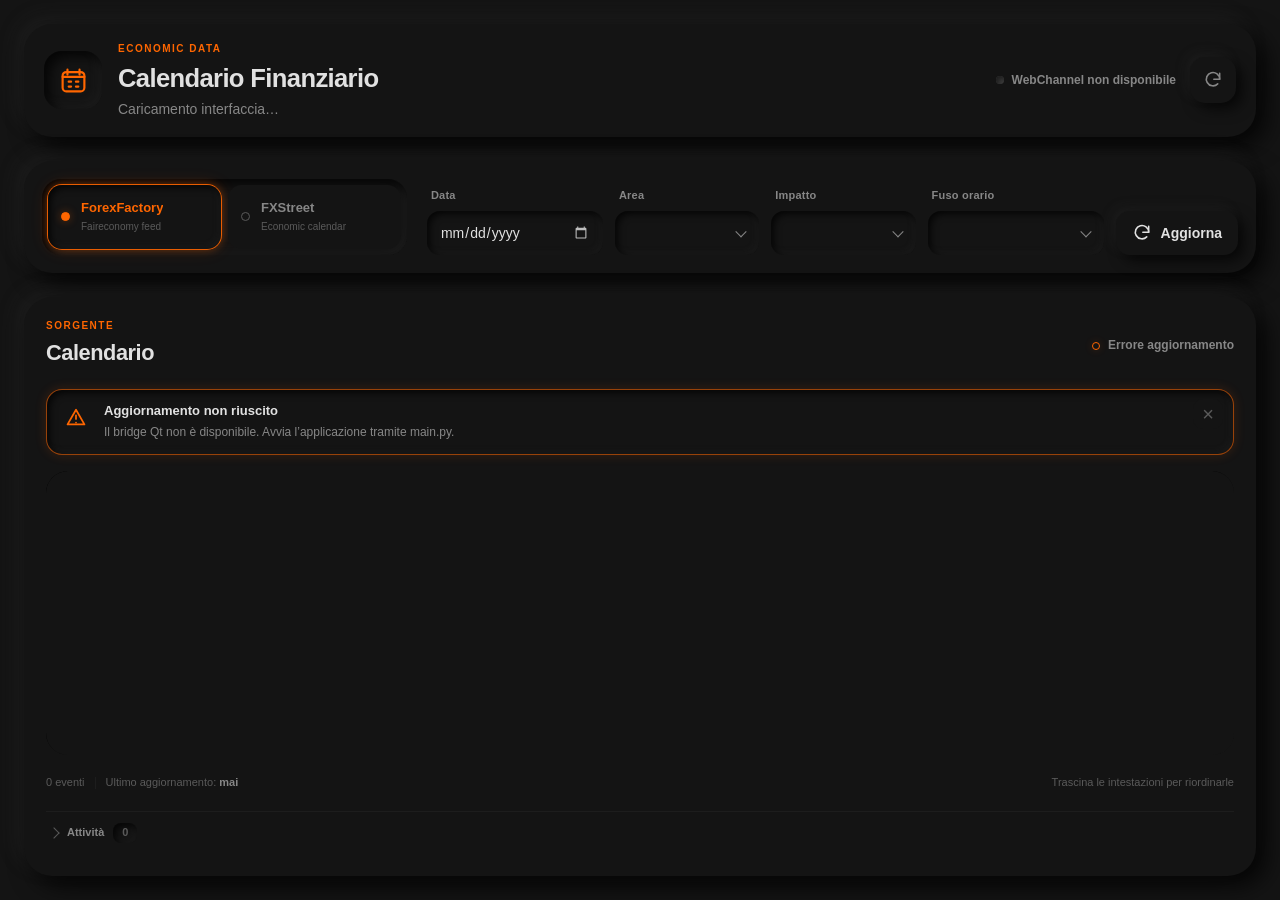
<file: web/index.html>
<!doctype html>
<html lang="it">
<head>
  <meta charset="utf-8">
  <meta name="viewport" content="width=device-width, initial-scale=1">
  <meta name="color-scheme" content="dark">
  <title>Calendario Finanziario</title>
  <link rel="stylesheet" href="styles.css">
</head>
<body>
  <div class="app-shell" id="app" aria-busy="true">
    <header class="topbar neo-raised">
      <div class="brand-block">
        <div class="brand-icon neo-inset" aria-hidden="true">
          <svg viewBox="0 0 24 24" fill="none" stroke="currentColor" stroke-width="1.8" stroke-linecap="round" stroke-linejoin="round">
            <rect x="3" y="5" width="18" height="16" rx="3"></rect>
            <path d="M7 3v4M17 3v4M3 9h18"></path>
            <path d="M8 13h2M14 13h2M8 17h2M14 17h2"></path>
          </svg>
        </div>
        <div>
          <p class="eyebrow">ECONOMIC DATA</p>
          <h1 id="app-name">Calendario Finanziario</h1>
          <p class="app-description" id="app-description">Caricamento interfaccia…</p>
        </div>
      </div>

      <div class="topbar-actions">
        <div class="connection-state" id="connection-state" aria-live="polite">
          <span class="status-dot" aria-hidden="true"></span>
          <span id="connection-label">Connessione al backend…</span>
        </div>
        <button class="icon-button neo-raised-soft" id="refresh-all" type="button" aria-label="Aggiorna entrambe le sorgenti" title="Aggiorna tutto">
          <svg viewBox="0 0 24 24" fill="none" stroke="currentColor" stroke-width="1.9" stroke-linecap="round" stroke-linejoin="round" aria-hidden="true">
            <path d="M20 11a8 8 0 1 0-2.34 5.66"></path>
            <path d="M20 4v7h-7"></path>
          </svg>
        </button>
      </div>
    </header>

    <section class="control-panel neo-raised" aria-label="Controlli calendario">
      <nav class="source-switch neo-inset" aria-label="Sorgente dati">
        <button class="source-tab" type="button" data-source="ig" aria-pressed="true">
          <span class="source-mark" aria-hidden="true"></span>
          <span>
            <strong>ForexFactory</strong>
            <small>Faireconomy feed</small>
          </span>
        </button>
        <button class="source-tab" type="button" data-source="fxstreet" aria-pressed="false">
          <span class="source-mark" aria-hidden="true"></span>
          <span>
            <strong>FXStreet</strong>
            <small>Economic calendar</small>
          </span>
        </button>
      </nav>

      <form class="filters" id="filters" autocomplete="off">
        <div class="field-group">
          <label for="filter-date">Data</label>
          <div class="field-shell neo-inset-small">
            <input id="filter-date" type="date" aria-describedby="date-help">
          </div>
          <span class="sr-only" id="date-help">Lascia vuoto per mostrare tutte le date disponibili</span>
        </div>

        <div class="field-group">
          <label for="filter-region">Area</label>
          <div class="field-shell neo-inset-small select-shell">
            <select id="filter-region"></select>
          </div>
        </div>

        <div class="field-group">
          <label for="filter-impact">Impatto</label>
          <div class="field-shell neo-inset-small select-shell">
            <select id="filter-impact"></select>
          </div>
        </div>

        <div class="field-group timezone-field">
          <label for="filter-timezone">Fuso orario</label>
          <div class="field-shell neo-inset-small select-shell">
            <select id="filter-timezone"></select>
          </div>
        </div>

        <button class="refresh-button neo-raised-soft" id="refresh-source" type="button">
          <svg viewBox="0 0 24 24" fill="none" stroke="currentColor" stroke-width="1.9" stroke-linecap="round" stroke-linejoin="round" aria-hidden="true">
            <path d="M20 11a8 8 0 1 0-2.34 5.66"></path>
            <path d="M20 4v7h-7"></path>
          </svg>
          <span>Aggiorna</span>
        </button>
      </form>
    </section>

    <main class="calendar-panel neo-raised">
      <div class="panel-heading">
        <div>
          <p class="eyebrow" id="source-kicker">SORGENTE</p>
          <h2 id="source-title">Calendario</h2>
          <p class="panel-description" id="source-description"></p>
        </div>
        <div class="source-status" id="source-status" aria-live="polite">
          <span class="status-dot" aria-hidden="true"></span>
          <span id="source-status-label">In attesa</span>
        </div>
      </div>

      <div class="activity-line" id="activity-line" hidden>
        <span class="activity-pulse" aria-hidden="true"></span>
        <span id="activity-label">Aggiornamento dati in corso…</span>
      </div>

      <section class="error-banner neo-inset-small" id="error-banner" role="alert" hidden>
        <div class="error-icon" aria-hidden="true">
          <svg viewBox="0 0 24 24" fill="none" stroke="currentColor" stroke-width="1.9" stroke-linecap="round" stroke-linejoin="round">
            <path d="M12 3 2.8 19h18.4L12 3Z"></path>
            <path d="M12 9v4M12 17h.01"></path>
          </svg>
        </div>
        <div class="error-copy">
          <strong id="error-title">Aggiornamento non riuscito</strong>
          <span id="error-message"></span>
          <details id="error-details-wrap" hidden>
            <summary>Dettagli tecnici</summary>
            <pre id="error-details"></pre>
          </details>
        </div>
        <button class="dismiss-button" id="dismiss-error" type="button" aria-label="Chiudi messaggio di errore">×</button>
      </section>

      <div class="table-shell neo-inset">
        <div class="table-scroll" tabindex="0" aria-label="Eventi del calendario economico">
          <table id="events-table">
            <thead>
              <tr id="table-head"></tr>
            </thead>
            <tbody id="table-body"></tbody>
          </table>
          <div class="empty-state" id="empty-state" hidden>
            <svg viewBox="0 0 24 24" fill="none" stroke="currentColor" stroke-width="1.7" stroke-linecap="round" stroke-linejoin="round" aria-hidden="true">
              <rect x="3" y="5" width="18" height="16" rx="3"></rect>
              <path d="M8 3v4M16 3v4M3 9h18M8 14h8M8 18h5"></path>
            </svg>
            <strong>Nessun evento visibile</strong>
            <span>Modifica i filtri oppure aggiorna la sorgente.</span>
          </div>
        </div>
      </div>

      <footer class="panel-footer">
        <span id="event-count">0 eventi</span>
        <span class="footer-separator" aria-hidden="true"></span>
        <span>Ultimo aggiornamento: <strong id="last-refresh">mai</strong></span>
        <span class="footer-spacer"></span>
        <span class="drag-hint">Trascina le intestazioni per riordinarle</span>
      </footer>

      <details class="log-panel" id="log-panel">
        <summary>
          <span>Attività</span>
          <span class="log-count" id="log-count">0</span>
        </summary>
        <div class="log-toolbar">
          <span>Log applicativo recente</span>
          <button class="text-button" id="copy-log" type="button">Copia</button>
        </div>
        <div class="log-viewer neo-inset-small" id="log-viewer" aria-live="polite"></div>
      </details>
    </main>

    <div class="toast-region" id="toast-region" role="status" aria-live="polite" aria-atomic="true"></div>
  </div>

  <script src="qrc:///qtwebchannel/qwebchannel.js"></script>
  <script src="app.js" defer></script>
</body>
</html>
</file>
<file: web/styles.css>
:root {
  --surface: rgb(20, 20, 20);
  --accent: rgb(255, 102, 0);

  --text-primary: rgb(225, 225, 225);
  --text-secondary: rgb(135, 135, 135);
  --text-muted: rgb(90, 90, 90);

  --accent-border: rgba(255, 102, 0, 0.88);
  --accent-glow: rgba(255, 102, 0, 0.36);
  --accent-glow-soft: rgba(255, 102, 0, 0.16);

  --shadow-raised:
    10px 10px 24px rgba(0, 0, 0, 0.78),
    -8px -8px 20px rgba(75, 75, 75, 0.16);
  --shadow-raised-soft:
    6px 6px 14px rgba(0, 0, 0, 0.65),
    -5px -5px 12px rgba(75, 75, 75, 0.13);
  --shadow-inset:
    inset 6px 6px 12px rgba(0, 0, 0, 0.72),
    inset -5px -5px 10px rgba(75, 75, 75, 0.12);
  --shadow-inset-small:
    inset 3px 3px 7px rgba(0, 0, 0, 0.72),
    inset -3px -3px 6px rgba(75, 75, 75, 0.11);
  --shadow-active-inset-glow:
    inset 3px 3px 7px rgba(0, 0, 0, 0.72),
    inset -3px -3px 6px rgba(75, 75, 75, 0.11),
    0 0 0 1px var(--accent-border),
    0 0 8px var(--accent-glow),
    0 0 18px var(--accent-glow-soft);

  --radius-xl: 28px;
  --radius-lg: 22px;
  --radius-md: 16px;
  --radius-sm: 12px;

  --separator: rgba(255, 255, 255, 0.04);
  --surface-highlight: rgba(255, 255, 255, 0.035);
}

* {
  box-sizing: border-box;
}

html {
  min-width: 100%;
  min-height: 100%;
  background: var(--surface);
  color-scheme: dark;
}

body {
  min-width: 100%;
  min-height: 100vh;
  margin: 0;
  background: var(--surface);
  color: var(--text-primary);
  font-family: Inter, ui-sans-serif, -apple-system, BlinkMacSystemFont, "Segoe UI", sans-serif;
  font-size: 14px;
  line-height: 1.45;
  -webkit-font-smoothing: antialiased;
}

button,
input,
select,
summary {
  font: inherit;
}

button,
select,
input {
  color: var(--text-primary);
}

button {
  border: 0;
}

button:focus-visible,
input:focus-visible,
select:focus-visible,
summary:focus-visible,
.table-scroll:focus-visible {
  outline: 1px solid var(--accent);
  outline-offset: 3px;
  box-shadow: 0 0 0 1px rgba(255, 102, 0, 0.18), 0 0 12px var(--accent-glow-soft);
}

button:disabled,
input:disabled,
select:disabled {
  opacity: 0.42;
  cursor: not-allowed;
}

::selection {
  color: var(--text-primary);
  background: rgba(255, 102, 0, 0.34);
}

::-webkit-scrollbar {
  width: 11px;
  height: 11px;
}

::-webkit-scrollbar-track {
  background: var(--surface);
  box-shadow: var(--shadow-inset-small);
}

::-webkit-scrollbar-thumb {
  min-height: 32px;
  border: 3px solid var(--surface);
  border-radius: 999px;
  background: rgb(76, 76, 76);
}

::-webkit-scrollbar-thumb:hover {
  background: rgb(96, 96, 96);
}

.neo-raised,
.neo-raised-soft,
.neo-inset,
.neo-inset-small {
  background: var(--surface);
}

.neo-raised {
  box-shadow: var(--shadow-raised);
}

.neo-raised-soft {
  box-shadow: var(--shadow-raised-soft);
}

.neo-inset {
  box-shadow: var(--shadow-inset);
}

.neo-inset-small {
  box-shadow: var(--shadow-inset-small);
}

.sr-only {
  position: absolute;
  width: 1px;
  height: 1px;
  padding: 0;
  margin: -1px;
  overflow: hidden;
  clip: rect(0, 0, 0, 0);
  white-space: nowrap;
  border: 0;
}

[hidden] {
  display: none !important;
}

.app-shell {
  width: min(100%, 1760px);
  min-height: 100vh;
  margin: 0 auto;
  padding: 24px;
  display: grid;
  grid-template-rows: auto auto minmax(0, 1fr);
  gap: 24px;
  background: var(--surface);
}

.topbar {
  min-height: 96px;
  padding: 18px 20px;
  border-radius: var(--radius-xl);
  display: flex;
  align-items: center;
  justify-content: space-between;
  gap: 24px;
}

.brand-block,
.topbar-actions,
.panel-heading,
.source-status,
.connection-state,
.log-toolbar,
.panel-footer {
  display: flex;
  align-items: center;
}

.brand-block {
  gap: 16px;
  min-width: 0;
}

.brand-icon {
  flex: 0 0 auto;
  width: 58px;
  height: 58px;
  border-radius: 18px;
  display: grid;
  place-items: center;
  color: var(--accent);
}

.brand-icon svg {
  width: 29px;
  height: 29px;
}

.eyebrow {
  margin: 0 0 3px;
  color: var(--accent);
  font-size: 10px;
  font-weight: 760;
  letter-spacing: 0.15em;
}

h1,
h2,
p {
  margin-top: 0;
}

h1 {
  margin-bottom: 2px;
  font-size: clamp(20px, 2vw, 27px);
  font-weight: 680;
  letter-spacing: -0.025em;
}

h2 {
  margin-bottom: 4px;
  font-size: clamp(19px, 1.7vw, 25px);
  font-weight: 660;
  letter-spacing: -0.02em;
}

.app-description,
.panel-description {
  margin-bottom: 0;
  color: var(--text-secondary);
}

.app-description {
  max-width: 680px;
  white-space: nowrap;
  overflow: hidden;
  text-overflow: ellipsis;
}

.topbar-actions {
  flex: 0 0 auto;
  gap: 14px;
}

.connection-state,
.source-status {
  gap: 8px;
  color: var(--text-secondary);
  font-size: 12px;
  font-weight: 560;
}

.status-dot {
  width: 8px;
  height: 8px;
  border-radius: 50%;
  background: var(--text-muted);
  box-shadow: var(--shadow-inset-small);
}

.connection-state.is-ready .status-dot,
.source-status.is-ready .status-dot,
.source-status.is-running .status-dot {
  background: var(--accent);
  box-shadow: 0 0 0 1px rgba(255, 102, 0, 0.55), 0 0 9px var(--accent-glow);
}

.source-status.is-error .status-dot {
  border: 1px solid var(--accent);
  background: var(--surface);
  box-shadow: 0 0 8px var(--accent-glow-soft);
}

.icon-button,
.refresh-button,
.text-button,
.dismiss-button,
.source-tab,
th button {
  cursor: pointer;
  background: var(--surface);
  color: var(--text-secondary);
  transition: color 180ms ease, box-shadow 220ms ease, transform 180ms ease, opacity 180ms ease;
}

.icon-button {
  width: 46px;
  height: 46px;
  border-radius: 15px;
  display: grid;
  place-items: center;
}

.icon-button svg,
.refresh-button svg {
  width: 20px;
  height: 20px;
}

.icon-button:hover,
.refresh-button:hover {
  color: var(--text-primary);
  box-shadow:
    8px 8px 18px rgba(0, 0, 0, 0.72),
    -6px -6px 15px rgba(75, 75, 75, 0.16);
}

.icon-button:active,
.refresh-button:active,
.text-button:active,
.dismiss-button:active {
  transform: scale(0.98);
  box-shadow: var(--shadow-inset-small);
}

.icon-button.is-active,
.refresh-button.is-active {
  color: var(--accent);
  box-shadow: var(--shadow-active-inset-glow);
}

.control-panel {
  padding: 18px;
  border-radius: var(--radius-xl);
  display: grid;
  grid-template-columns: minmax(280px, 0.72fr) minmax(540px, 1.6fr);
  gap: 20px;
  align-items: stretch;
}

.source-switch {
  min-width: 0;
  padding: 6px;
  border-radius: 19px;
  display: grid;
  grid-template-columns: repeat(2, minmax(0, 1fr));
  gap: 7px;
}

.source-tab {
  min-width: 0;
  min-height: 64px;
  padding: 10px 13px;
  border-radius: 14px;
  display: flex;
  align-items: center;
  gap: 11px;
  text-align: left;
}

.source-tab:hover {
  color: var(--text-primary);
  box-shadow: var(--shadow-raised-soft);
}

.source-tab:active {
  transform: scale(0.985);
  box-shadow: var(--shadow-inset-small);
}

.source-tab[aria-pressed="true"] {
  color: var(--accent);
  box-shadow: var(--shadow-active-inset-glow);
}

.source-tab strong,
.source-tab small {
  display: block;
  min-width: 0;
  white-space: nowrap;
  overflow: hidden;
  text-overflow: ellipsis;
}

.source-tab strong {
  color: currentColor;
  font-size: 13px;
  font-weight: 670;
}

.source-tab small {
  margin-top: 2px;
  color: var(--text-muted);
  font-size: 10px;
  font-weight: 520;
}

.source-mark {
  flex: 0 0 auto;
  width: 9px;
  height: 9px;
  border-radius: 50%;
  border: 1px solid var(--text-muted);
}

.source-tab[aria-pressed="true"] .source-mark {
  border-color: var(--accent);
  background: var(--accent);
  box-shadow: 0 0 8px var(--accent-glow);
}

.filters {
  min-width: 0;
  display: grid;
  grid-template-columns: minmax(142px, 1fr) minmax(118px, 0.82fr) minmax(118px, 0.82fr) minmax(156px, 1fr) auto;
  gap: 12px;
  align-items: end;
}

.field-group {
  min-width: 0;
}

.field-group label {
  display: block;
  margin: 0 0 7px 4px;
  color: var(--text-secondary);
  font-size: 11px;
  font-weight: 610;
  letter-spacing: 0.02em;
}

.field-shell {
  min-width: 0;
  height: 44px;
  border-radius: 13px;
  display: flex;
  align-items: center;
  background: var(--surface);
  transition: box-shadow 220ms ease;
}

.field-shell:focus-within {
  box-shadow:
    var(--shadow-inset-small),
    0 0 0 1px var(--accent-border),
    0 0 11px var(--accent-glow-soft);
}

input,
select {
  width: 100%;
  min-width: 0;
  height: 100%;
  padding: 0 13px;
  border: 0;
  outline: 0;
  border-radius: inherit;
  background: transparent;
  color: var(--text-primary);
}

input[type="date"]::-webkit-calendar-picker-indicator {
  opacity: 0.72;
  filter: grayscale(1) brightness(1.45);
  cursor: pointer;
}

select {
  appearance: none;
  padding-right: 34px;
  cursor: pointer;
}

.select-shell {
  position: relative;
}

.select-shell::after {
  content: "";
  position: absolute;
  right: 14px;
  top: 50%;
  width: 7px;
  height: 7px;
  border-right: 1.5px solid var(--text-secondary);
  border-bottom: 1.5px solid var(--text-secondary);
  transform: translateY(-65%) rotate(45deg);
  pointer-events: none;
}

select option {
  color: var(--text-primary);
  background: var(--surface);
}

.refresh-button {
  height: 44px;
  padding: 0 16px;
  border-radius: 14px;
  display: inline-flex;
  align-items: center;
  justify-content: center;
  gap: 9px;
  color: var(--text-primary);
  font-weight: 630;
  white-space: nowrap;
}

.calendar-panel {
  min-width: 0;
  min-height: 0;
  padding: 22px;
  border-radius: var(--radius-xl);
  display: flex;
  flex-direction: column;
  gap: 16px;
}

.panel-heading {
  min-height: 54px;
  justify-content: space-between;
  gap: 24px;
}

.panel-heading > div:first-child {
  min-width: 0;
}

.panel-description {
  white-space: nowrap;
  overflow: hidden;
  text-overflow: ellipsis;
}

.source-status {
  flex: 0 0 auto;
}

.activity-line {
  min-height: 34px;
  padding: 8px 12px;
  border-top: 1px solid var(--separator);
  border-bottom: 1px solid var(--separator);
  color: var(--text-secondary);
  display: flex;
  align-items: center;
  gap: 9px;
  font-size: 12px;
}

.activity-pulse {
  width: 8px;
  height: 8px;
  border-radius: 50%;
  background: var(--accent);
  box-shadow: 0 0 8px var(--accent-glow);
  animation: activity-pulse 1.2s ease-in-out infinite;
}

@keyframes activity-pulse {
  0%, 100% { opacity: 0.45; box-shadow: 0 0 4px var(--accent-glow-soft); }
  50% { opacity: 1; box-shadow: 0 0 10px var(--accent-glow); }
}

.error-banner {
  position: relative;
  min-height: 66px;
  padding: 12px 44px 12px 13px;
  border-radius: var(--radius-md);
  border: 1px solid rgba(255, 102, 0, 0.56);
  display: grid;
  grid-template-columns: auto minmax(0, 1fr);
  gap: 12px;
  align-items: start;
  box-shadow:
    var(--shadow-inset-small),
    0 0 12px var(--accent-glow-soft);
}

.error-icon {
  width: 32px;
  height: 32px;
  display: grid;
  place-items: center;
  color: var(--accent);
}

.error-icon svg {
  width: 22px;
  height: 22px;
}

.error-copy {
  min-width: 0;
  display: grid;
  gap: 3px;
}

.error-copy strong {
  color: var(--text-primary);
  font-size: 13px;
}

.error-copy > span {
  color: var(--text-secondary);
  font-size: 12px;
}

.error-copy details {
  margin-top: 4px;
}

.error-copy summary {
  width: fit-content;
  color: var(--accent);
  font-size: 11px;
  cursor: pointer;
}

.error-copy pre {
  margin: 8px 0 0;
  max-width: 100%;
  overflow: auto;
  color: var(--text-secondary);
  font: 11px/1.5 ui-monospace, SFMono-Regular, Menlo, Consolas, monospace;
  white-space: pre-wrap;
}

.dismiss-button {
  position: absolute;
  top: 9px;
  right: 10px;
  width: 30px;
  height: 30px;
  border-radius: 10px;
  color: var(--text-muted);
  font-size: 20px;
  line-height: 1;
}

.dismiss-button:hover {
  color: var(--accent);
  box-shadow: var(--shadow-raised-soft);
}

.table-shell {
  min-width: 0;
  min-height: 270px;
  flex: 1 1 auto;
  border-radius: var(--radius-lg);
  overflow: hidden;
  background: var(--surface);
}

.table-scroll {
  position: relative;
  width: 100%;
  height: 100%;
  min-height: 270px;
  max-height: calc(100vh - 430px);
  overflow: auto;
  border-radius: inherit;
  background: var(--surface);
}

table {
  width: 100%;
  min-width: 920px;
  border-collapse: collapse;
  table-layout: auto;
  background: var(--surface);
}

thead {
  position: sticky;
  top: 0;
  z-index: 5;
  background: var(--surface);
}

th,
td {
  background: var(--surface);
  border-bottom: 1px solid var(--separator);
  text-align: left;
  vertical-align: middle;
}

th {
  height: 48px;
  padding: 0;
  color: var(--text-secondary);
  font-size: 10px;
  font-weight: 700;
  letter-spacing: 0.065em;
  text-transform: uppercase;
  white-space: nowrap;
  box-shadow: 0 9px 14px rgba(0, 0, 0, 0.18);
}

th button {
  width: 100%;
  height: 48px;
  padding: 0 13px;
  display: flex;
  align-items: center;
  gap: 8px;
  text-align: left;
  text-transform: inherit;
  letter-spacing: inherit;
  font-size: inherit;
  font-weight: inherit;
}

th button:hover,
th button.is-sorted {
  color: var(--accent);
}

th[draggable="true"] {
  cursor: grab;
}

th.is-dragging {
  opacity: 0.42;
}

th.is-drop-target button {
  color: var(--accent);
  box-shadow: inset 0 -1px 0 var(--accent), 0 3px 9px var(--accent-glow-soft);
}

.sort-indicator {
  width: 7px;
  height: 7px;
  border-right: 1.5px solid currentColor;
  border-bottom: 1.5px solid currentColor;
  transform: rotate(45deg) translateY(-2px);
  opacity: 0;
  transition: opacity 180ms ease, transform 180ms ease;
}

th button.is-sorted .sort-indicator {
  opacity: 1;
}

th button.is-sorted[data-direction="desc"] .sort-indicator {
  transform: rotate(225deg) translate(-2px, -1px);
}

td {
  height: 50px;
  padding: 9px 13px;
  color: var(--text-primary);
  font-size: 12px;
  white-space: nowrap;
}

tbody tr {
  transition: box-shadow 180ms ease;
}

tbody tr:hover {
  box-shadow: inset 3px 0 0 rgba(255, 102, 0, 0.7);
}

td[data-key="event_name"] {
  min-width: 250px;
  max-width: 520px;
  white-space: normal;
  font-weight: 570;
}

td[data-key="actual"] {
  color: var(--accent);
  font-weight: 670;
}

td[data-key="forecast"],
td[data-key="previous"],
td[data-key="deviation"] {
  color: var(--text-secondary);
}

.country-cell {
  display: inline-flex;
  align-items: center;
  gap: 8px;
}

.country-flag {
  width: 19px;
  height: 13px;
  object-fit: cover;
  border-radius: 3px;
  opacity: 0.88;
  box-shadow: 1px 1px 3px rgba(0, 0, 0, 0.55);
}

.impact-tag {
  min-width: 60px;
  height: 24px;
  padding: 0 8px;
  border-radius: 9px;
  display: inline-flex;
  align-items: center;
  justify-content: center;
  gap: 6px;
  background: var(--surface);
  box-shadow: var(--shadow-inset-small);
  color: var(--text-secondary);
  font-size: 9px;
  font-weight: 760;
  letter-spacing: 0.055em;
}

.impact-tag::before {
  content: "";
  width: 6px;
  height: 6px;
  border-radius: 50%;
  border: 1px solid currentColor;
}

.impact-tag[data-impact="HIGH"] {
  color: var(--accent);
  box-shadow:
    var(--shadow-inset-small),
    0 0 0 1px rgba(255, 102, 0, 0.55),
    0 0 8px var(--accent-glow-soft);
}

.impact-tag[data-impact="MID"] {
  color: var(--text-primary);
}

.impact-tag[data-impact="LOW"] {
  color: var(--text-muted);
}

.empty-state {
  position: absolute;
  inset: 56px 0 0;
  min-height: 210px;
  padding: 32px;
  display: grid;
  place-items: center;
  align-content: center;
  gap: 7px;
  color: var(--text-muted);
  text-align: center;
  background: var(--surface);
}

.empty-state svg {
  width: 34px;
  height: 34px;
  margin-bottom: 5px;
  color: var(--accent);
  opacity: 0.72;
}

.empty-state strong {
  color: var(--text-secondary);
  font-size: 13px;
}

.empty-state span {
  font-size: 11px;
}

.panel-footer {
  min-height: 24px;
  gap: 10px;
  color: var(--text-muted);
  font-size: 11px;
}

.panel-footer strong {
  color: var(--text-secondary);
  font-weight: 600;
}

.footer-separator {
  width: 1px;
  height: 12px;
  background: var(--separator);
}

.footer-spacer {
  flex: 1 1 auto;
}

.drag-hint {
  color: var(--text-muted);
}

.log-panel {
  border-top: 1px solid var(--separator);
}

.log-panel > summary {
  min-height: 42px;
  padding: 0 4px;
  display: flex;
  align-items: center;
  gap: 9px;
  color: var(--text-secondary);
  font-size: 11px;
  font-weight: 620;
  cursor: pointer;
  list-style: none;
}

.log-panel > summary::-webkit-details-marker {
  display: none;
}

.log-panel > summary::before {
  content: "";
  width: 7px;
  height: 7px;
  border-right: 1.5px solid var(--text-muted);
  border-bottom: 1.5px solid var(--text-muted);
  transform: rotate(-45deg);
  transition: transform 180ms ease;
}

.log-panel[open] > summary::before {
  transform: rotate(45deg) translate(-1px, -1px);
}

.log-count {
  min-width: 24px;
  height: 20px;
  padding: 0 6px;
  border-radius: 8px;
  display: inline-grid;
  place-items: center;
  color: var(--text-muted);
  box-shadow: var(--shadow-inset-small);
}

.log-toolbar {
  min-height: 36px;
  justify-content: space-between;
  color: var(--text-muted);
  font-size: 10px;
}

.text-button {
  padding: 6px 10px;
  border-radius: 9px;
  color: var(--accent);
  font-size: 10px;
  font-weight: 650;
}

.text-button:hover {
  box-shadow: var(--shadow-raised-soft);
}

.log-viewer {
  height: 150px;
  padding: 10px 12px;
  border-radius: var(--radius-sm);
  overflow: auto;
  background: var(--surface);
  color: var(--text-secondary);
  font: 10.5px/1.55 ui-monospace, SFMono-Regular, Menlo, Consolas, monospace;
}

.log-line {
  display: grid;
  grid-template-columns: 62px 56px minmax(0, 1fr);
  gap: 8px;
  padding: 3px 0;
  border-top: 1px solid rgba(255, 255, 255, 0.025);
}

.log-line:first-child {
  border-top: 0;
}

.log-time,
.log-level {
  color: var(--text-muted);
}

.log-line[data-level="ERROR"] .log-level,
.log-line[data-level="WARNING"] .log-level {
  color: var(--accent);
}

.toast-region {
  position: fixed;
  right: 28px;
  bottom: 28px;
  z-index: 50;
  width: min(360px, calc(100vw - 48px));
  pointer-events: none;
}

.toast {
  padding: 12px 14px;
  border-radius: 14px;
  background: var(--surface);
  color: var(--text-primary);
  box-shadow:
    var(--shadow-raised-soft),
    0 0 0 1px rgba(255, 102, 0, 0.45),
    0 0 12px var(--accent-glow-soft);
  font-size: 12px;
  opacity: 0;
  transform: translateY(6px);
  animation: toast-in 180ms ease forwards;
}

@keyframes toast-in {
  to { opacity: 1; transform: translateY(0); }
}

@media (max-width: 1180px) {
  .app-shell {
    padding: 20px;
    gap: 20px;
  }

  .control-panel {
    grid-template-columns: 1fr;
  }

  .filters {
    grid-template-columns: repeat(4, minmax(0, 1fr)) auto;
  }

  .table-scroll {
    max-height: calc(100vh - 500px);
  }
}

@media (max-width: 860px) {
  .app-shell {
    padding: 16px;
    gap: 16px;
  }

  .topbar,
  .control-panel,
  .calendar-panel {
    border-radius: var(--radius-lg);
  }

  .topbar {
    align-items: flex-start;
  }

  .app-description {
    white-space: normal;
  }

  .connection-state {
    display: none;
  }

  .filters {
    grid-template-columns: repeat(2, minmax(0, 1fr));
  }

  .refresh-button {
    width: 100%;
  }

  .calendar-panel {
    padding: 18px;
  }

  .panel-heading {
    align-items: flex-start;
  }

  .table-scroll {
    max-height: calc(100vh - 560px);
  }

  .drag-hint {
    display: none;
  }
}

@media (max-width: 620px) {
  .topbar {
    padding: 16px;
  }

  .brand-icon {
    width: 50px;
    height: 50px;
    border-radius: 16px;
  }

  .source-switch {
    grid-template-columns: 1fr;
  }

  .filters {
    grid-template-columns: 1fr;
  }

  .timezone-field {
    grid-column: auto;
  }

  .panel-heading {
    display: grid;
    gap: 10px;
  }

  .panel-footer {
    flex-wrap: wrap;
  }

  .footer-spacer {
    display: none;
  }

  .log-line {
    grid-template-columns: 54px minmax(0, 1fr);
  }

  .log-level {
    display: none;
  }
}

@media (prefers-reduced-motion: reduce) {
  *,
  *::before,
  *::after {
    scroll-behavior: auto !important;
    transition-duration: 0.01ms !important;
    animation-duration: 0.01ms !important;
    animation-iteration-count: 1 !important;
  }
}
</file>
